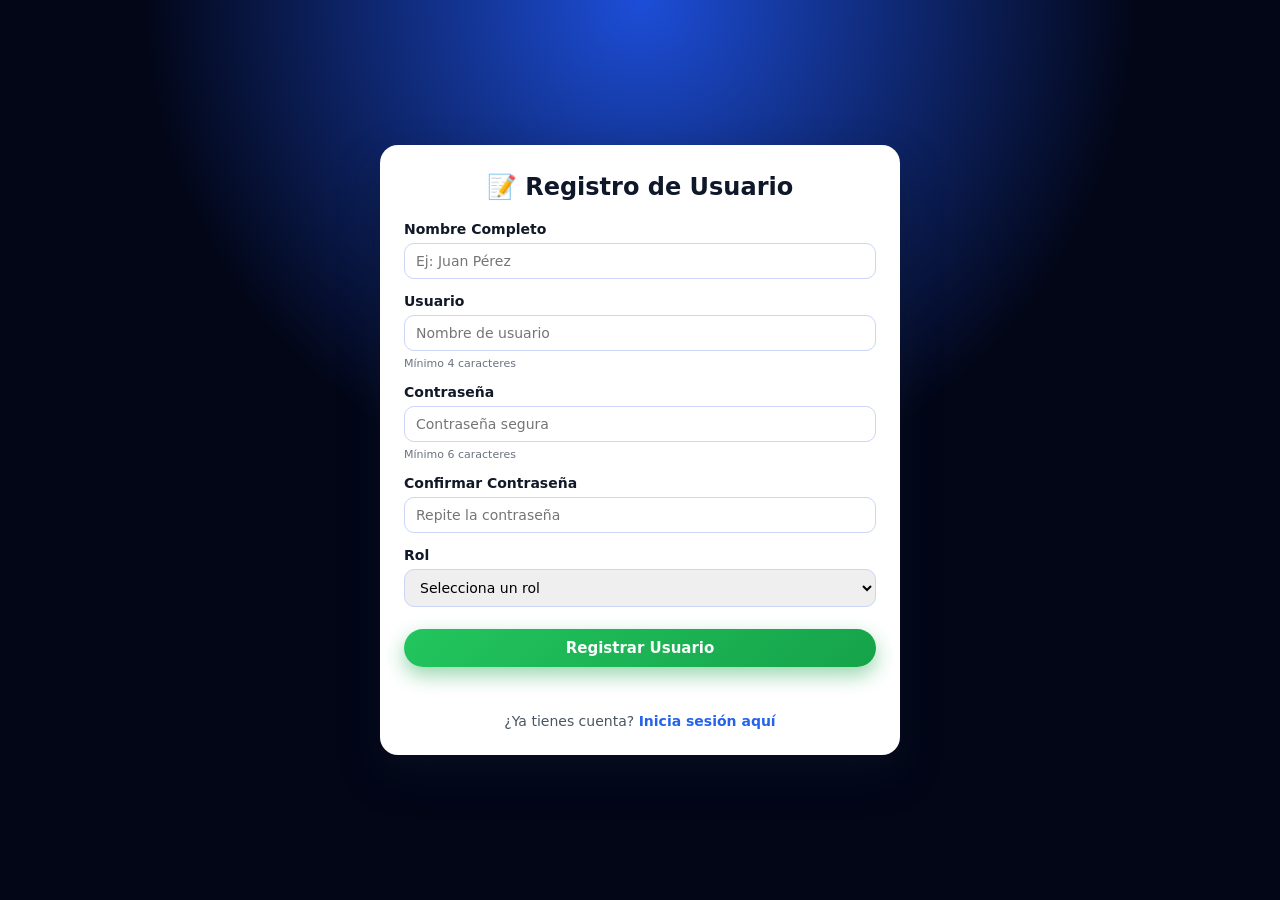
<file: page/registro.html>
<!DOCTYPE html>
<html lang="en">
<head>
    <meta charset="UTF-8">
    <meta name="viewport" content="width=device-width, initial-scale=1.0">
    <title>Document</title>
    <meta charset="UTF-8">
<title>Registro de Usuario</title>
<link rel="shortcut icon" href="../img/favicon.png" type="image/x-icon">
<link rel="stylesheet" href="../css/registro.css">

</head>
<body>
    <div class="container">
  <div class="registro-box">
    <h1>📝 Registro de Usuario</h1>
    
    <form id="registroForm">
      <div class="input-group">
        <label for="nombre">Nombre Completo</label>
        <input type="text" id="nombre" name="nombre" placeholder="Ej: Juan Pérez" required>
      </div>
      
      <div class="input-group">
        <label for="usuario">Usuario</label>
        <input type="text" id="usuario" name="usuario" placeholder="Nombre de usuario" required minlength="4">
        <small>Mínimo 4 caracteres</small>
      </div>
      
      <div class="input-group">
        <label for="password">Contraseña</label>
        <input type="password" id="password" name="password" placeholder="Contraseña segura" required minlength="6">
        <small>Mínimo 6 caracteres</small>
      </div>
      
      <div class="input-group">
        <label for="confirmarPassword">Confirmar Contraseña</label>
        <input type="password" id="confirmarPassword" name="confirmarPassword" placeholder="Repite la contraseña" required>
      </div>
      
      <div class="input-group">
        <label for="rol">Rol</label>
        <select id="rol" name="rol" required>
          <option value="">Selecciona un rol</option>
          <option value="usuario">Usuario</option>
          <option value="admin">Administrador</option>
        </select>
      </div>
      
      <button type="submit">Registrar Usuario</button>
      
      <div id="mensaje" class="mensaje"></div>
    </form>
    
    <div class="login-link">
      <p>¿Ya tienes cuenta? <a href="../index.html">Inicia sesión aquí</a></p>
    </div>
  </div>
</div>


<script src="../js/registro.js"></script>

    
</body>
</html>
</file>
<file: css/registro.css>
/* Puedes reutilizar parte de estilo.css para mantener consistencia */

* {
  margin: 0;
  padding: 0;
  box-sizing: border-box;
  font-family: system-ui, -apple-system, BlinkMacSystemFont, "Segoe UI", sans-serif;
}

body {
  min-height: 100vh;
  background: radial-gradient(circle at top, #1d4ed8 0, #020617 45%, #020617 100%);
  display: flex;
  align-items: center;
  justify-content: center;
  color: #0f172a;
}

.container {
  width: 100%;
  padding: 20px;
  display: flex;
  justify-content: center;
}

.registro-box {
  background: #ffffff;
  max-width: 520px;
  width: 100%;
  padding: 28px 24px 26px;
  border-radius: 18px;
  box-shadow: 0 18px 40px rgba(15, 23, 42, 0.45);
  animation: fadeInUp 0.6s ease-out;
}

/* ---------- Título ---------- */
.registro-box h1 {
  text-align: center;
  margin-bottom: 20px;
  font-size: 24px;
}

/* ---------- Inputs ---------- */
.input-group {
  margin-bottom: 14px;
  display: flex;
  flex-direction: column;
  gap: 6px;
}

.input-group label {
  font-size: 14px;
  font-weight: 600;
  color: #111827;
}

.input-group input,
.input-group select {
  padding: 9px 11px;
  border-radius: 10px;
  border: 1px solid #cbd5f5;
  font-size: 14px;
  outline: none;
  transition: border 0.2s, box-shadow 0.2s;
}

.input-group input:focus,
.input-group select:focus {
  border-color: #2563eb;
  box-shadow: 0 0 0 2px rgba(37, 99, 235, 0.25);
}

.input-group small {
  font-size: 11px;
  color: #6b7280;
}

/* ---------- Botón ---------- */
button[type="submit"] {
  width: 100%;
  margin-top: 8px;
  padding: 10px;
  border-radius: 999px;
  border: none;
  background: linear-gradient(135deg, #22c55e, #16a34a);
  color: #f9fafb;
  font-weight: 600;
  font-size: 15px;
  cursor: pointer;
  transition: transform 0.1s, box-shadow 0.2s, filter 0.2s;
  box-shadow: 0 8px 20px rgba(22, 163, 74, 0.45);
}

button[type="submit"]:hover {
  filter: brightness(1.05);
  transform: translateY(-1px);
}

button[type="submit"]:active {
  transform: translateY(0);
  box-shadow: 0 4px 12px rgba(22, 163, 74, 0.4);
}

/* ---------- Mensajes ---------- */
.mensaje {
  margin-top: 12px;
  padding: 8px 10px;
  border-radius: 10px;
  font-size: 13px;
  text-align: center;
  display: block;
}

.mensaje.error {
  background: #fef2f2;
  color: #b91c1c;
  border: 1px solid #fecaca;
}

.mensaje.exito {
  background: #ecfdf5;
  color: #15803d;
  border: 1px solid #bbf7d0;
}

/* ---------- Link login ---------- */
.login-link {
  margin-top: 18px;
  text-align: center;
  font-size: 14px;
  color: #4b5563;
}

.login-link a {
  color: #2563eb;
  font-weight: 600;
  text-decoration: none;
}

.login-link a:hover {
  text-decoration: underline;
}

/* ---------- Animación ---------- */
@keyframes fadeInUp {
  from {
    opacity: 0;
    transform: translateY(20px);
  }
  to {
    opacity: 1;
    transform: translateY(0);
  }
}

/* ---------- Responsive ---------- */
@media (max-width: 520px) {
  .registro-box {
    padding: 22px 18px;
  }

  .registro-box h1 {
    font-size: 22px;
  }
}
</file>
